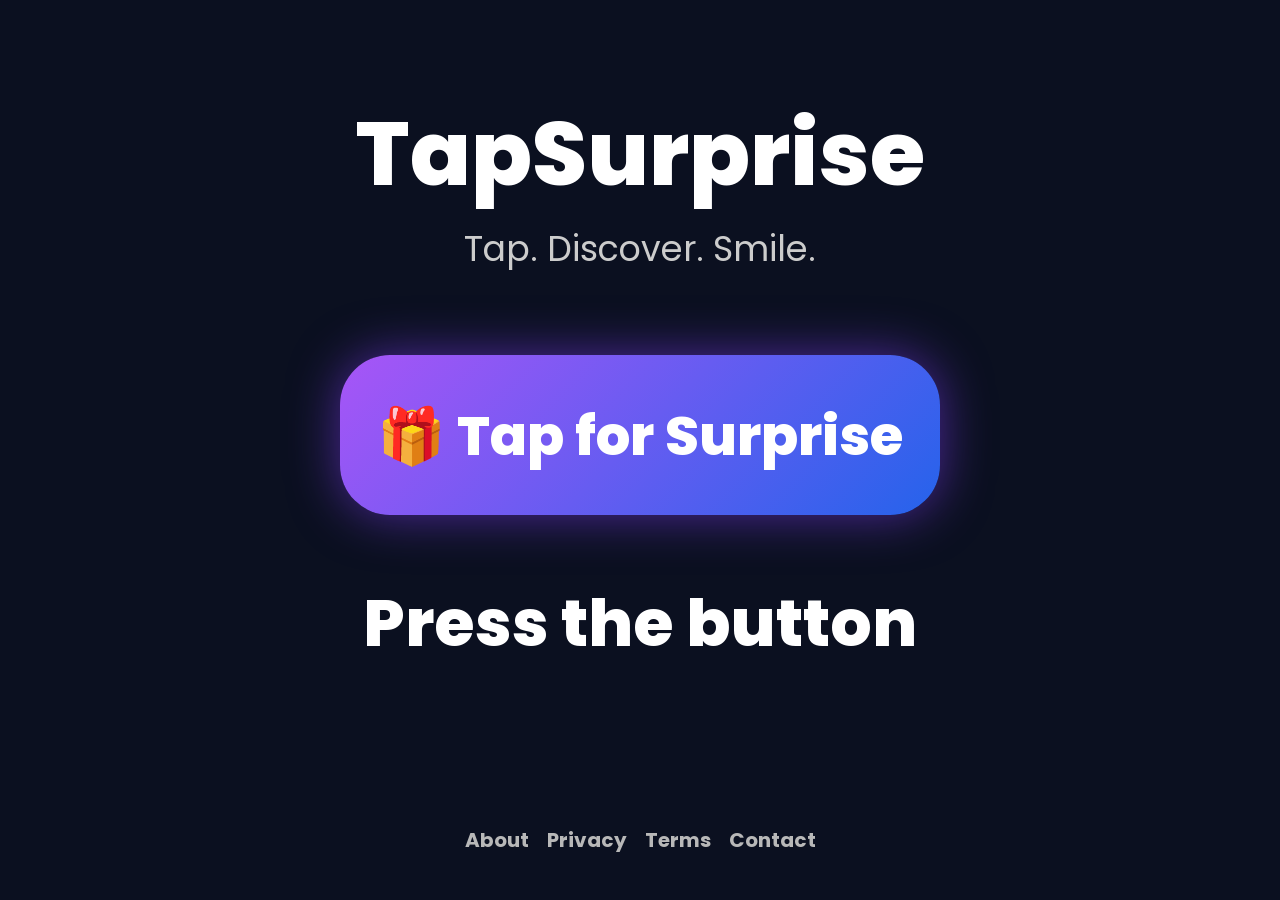
<file: index.html>
<!DOCTYPE html>
<html lang="en">

<head>
<meta charset="UTF-8">
<meta name="viewport" content="width=device-width, initial-scale=1.0">

<title>TapSurprise</title>

<link rel="preconnect" href="https://fonts.googleapis.com">
<link rel="preconnect" href="https://fonts.gstatic.com" crossorigin>
<link href="https://fonts.googleapis.com/css2?family=Poppins:wght@400;600;700;800&display=swap" rel="stylesheet">

<link rel="stylesheet" href="style.css">
<meta name="monetag" content="3af3a497e15d0e3b5e07cd4ceae7da37">
</head>

<body>

<main>

<h1>TapSurprise</h1>

<p class="tagline">
Tap. Discover. Smile.
</p>

<a href="surprise.html" id="surpriseBtn">
🎁 Tap for Surprise
</a>

<h2 id="result">
Press the button
</h2>

</main>

<footer class="footer-links">
<a href="about.html">About</a>
<a href="privacy.html">Privacy</a>
<a href="terms.html">Terms</a>
<a href="contact.html">Contact</a>
</footer>

<script src="surprises.js"></script>
<script src="script.js"></script>

</body>
</html>
</file>
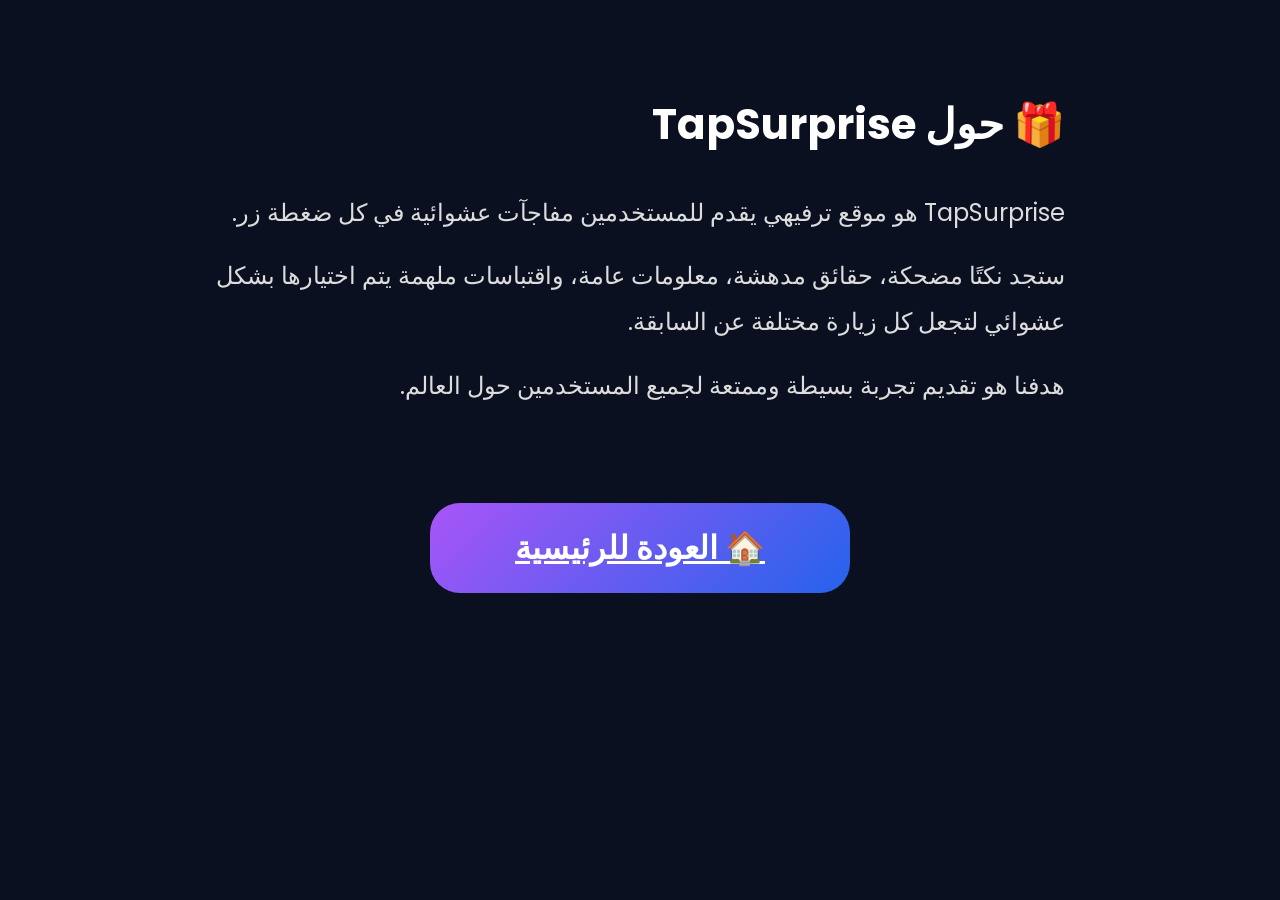
<file: about.html>
<!DOCTYPE html>
<html lang="ar" dir="rtl">
<head>
<meta charset="UTF-8">
<meta name="viewport" content="width=device-width, initial-scale=1.0">
<title>حول TapSurprise</title>
<link rel="stylesheet" href="style.css">
</head>

<body>

<div class="page">

<h1>🎁 حول TapSurprise</h1>

<p>
TapSurprise هو موقع ترفيهي يقدم للمستخدمين مفاجآت عشوائية في كل ضغطة زر.
</p>

<p>
ستجد نكتًا مضحكة، حقائق مدهشة، معلومات عامة، واقتباسات ملهمة يتم اختيارها بشكل عشوائي لتجعل كل زيارة مختلفة عن السابقة.
</p>

<p>
هدفنا هو تقديم تجربة بسيطة وممتعة لجميع المستخدمين حول العالم.
</p>
<div style="text-align:center;margin-top:35px;">
<a href="index.html" id="nextBtn">🏠 العودة للرئيسية</a>
</div>
</div>

</body>
</html>
</file>
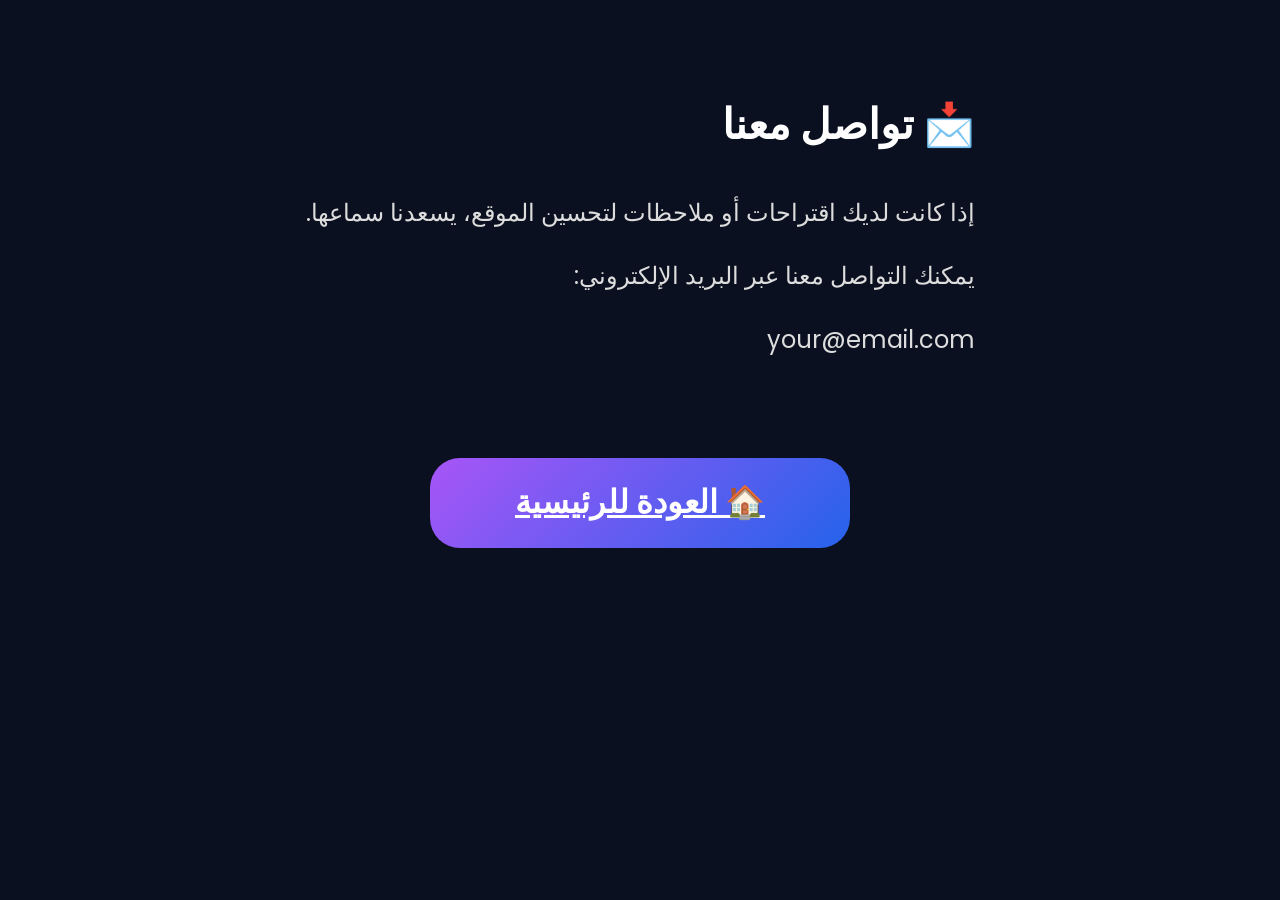
<file: contact.html>
<!DOCTYPE html>
<html lang="ar" dir="rtl">
<head>
<meta charset="UTF-8">
<meta name="viewport" content="width=device-width, initial-scale=1.0">
<title>تواصل معنا</title>
<link rel="stylesheet" href="style.css">
</head>

<body>

<div class="page">

<h1>📩 تواصل معنا</h1>

<p>
إذا كانت لديك اقتراحات أو ملاحظات لتحسين الموقع، يسعدنا سماعها.
</p>

<p>
يمكنك التواصل معنا عبر البريد الإلكتروني:
</p>

<p>
your@email.com
</p>
<div style="text-align:center;margin-top:35px;">
<a href="index.html" id="nextBtn">🏠 العودة للرئيسية</a>
</div>
</div>

</body>
</html>
</file>
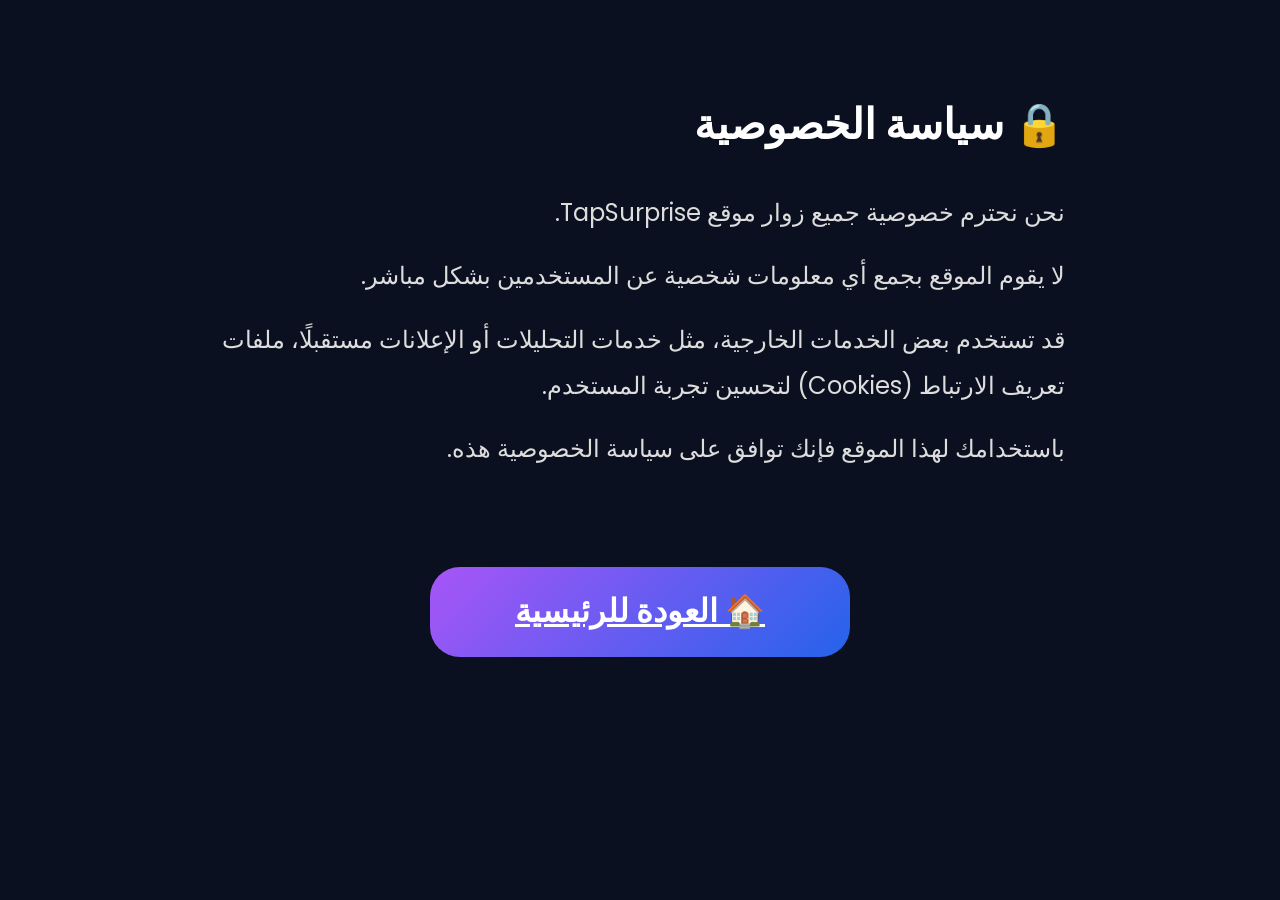
<file: privacy.html>
<!DOCTYPE html>
<html lang="ar" dir="rtl">
<head>
<meta charset="UTF-8">
<meta name="viewport" content="width=device-width, initial-scale=1.0">
<title>سياسة الخصوصية</title>
<link rel="stylesheet" href="style.css">
</head>

<body>

<div class="page">

<h1>🔒 سياسة الخصوصية</h1>

<p>
نحن نحترم خصوصية جميع زوار موقع TapSurprise.
</p>

<p>
لا يقوم الموقع بجمع أي معلومات شخصية عن المستخدمين بشكل مباشر.
</p>

<p>
قد تستخدم بعض الخدمات الخارجية، مثل خدمات التحليلات أو الإعلانات مستقبلًا، ملفات تعريف الارتباط (Cookies) لتحسين تجربة المستخدم.
</p>

<p>
باستخدامك لهذا الموقع فإنك توافق على سياسة الخصوصية هذه.
</p>
<div style="text-align:center;margin-top:35px;">
<a href="index.html" id="nextBtn">🏠 العودة للرئيسية</a>
</div>
</div>

</body>
</html>
</file>
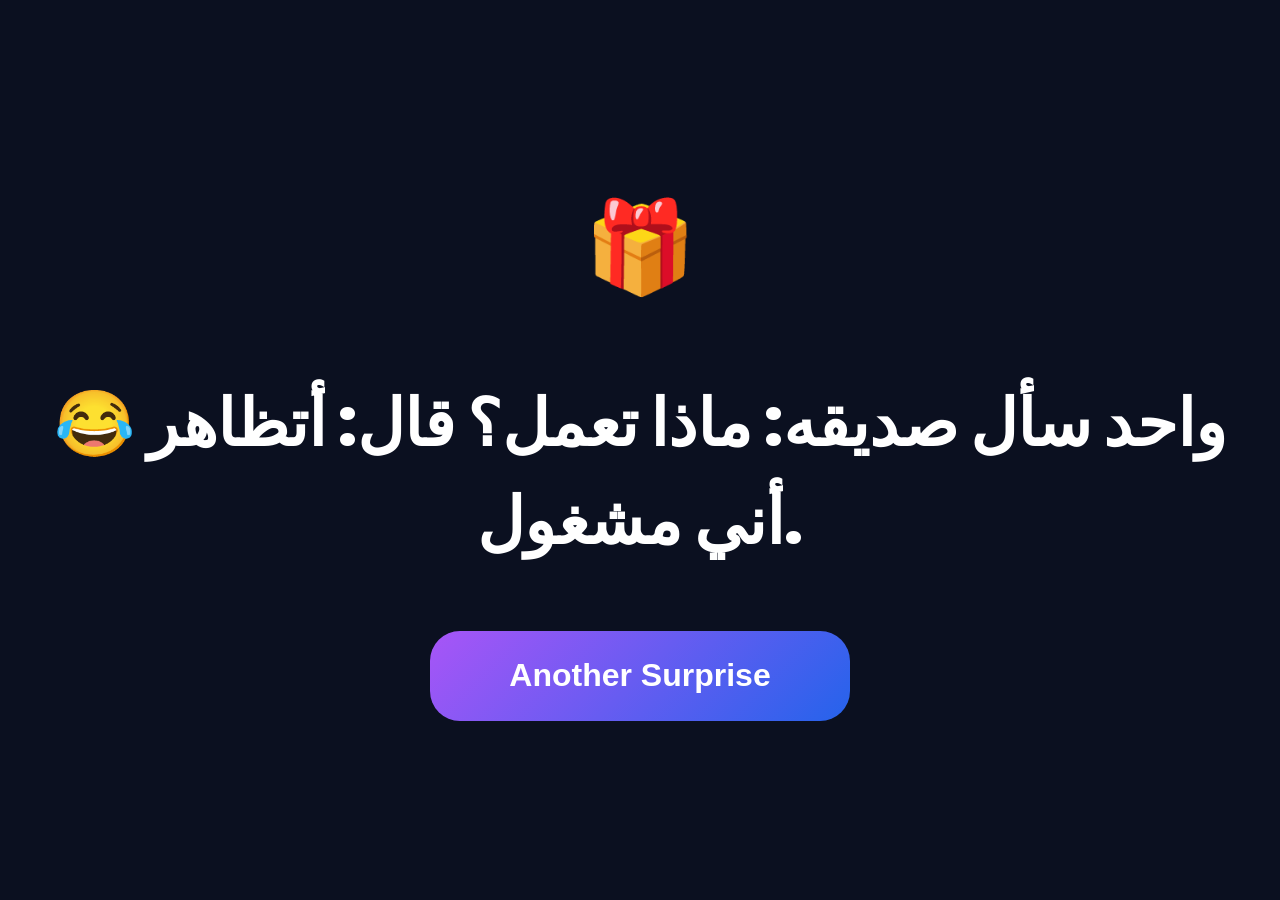
<file: surprise.html>
<!DOCTYPE html>
<html lang="en">
<head>
<meta charset="UTF-8">
<meta name="viewport" content="width=device-width, initial-scale=1.0">
<title>Surprise</title>

<link rel="stylesheet" href="style.css">
</head>

<body>

<main>

<h1>🎁</h1>

<h2 id="result">Loading...</h2>

<button id="nextBtn">
Another Surprise
</button>

</main>

<script src="surprises.js?v=2"></script>
<script src="surprise.js?v=2"></script>
</body>
</html>
</file>
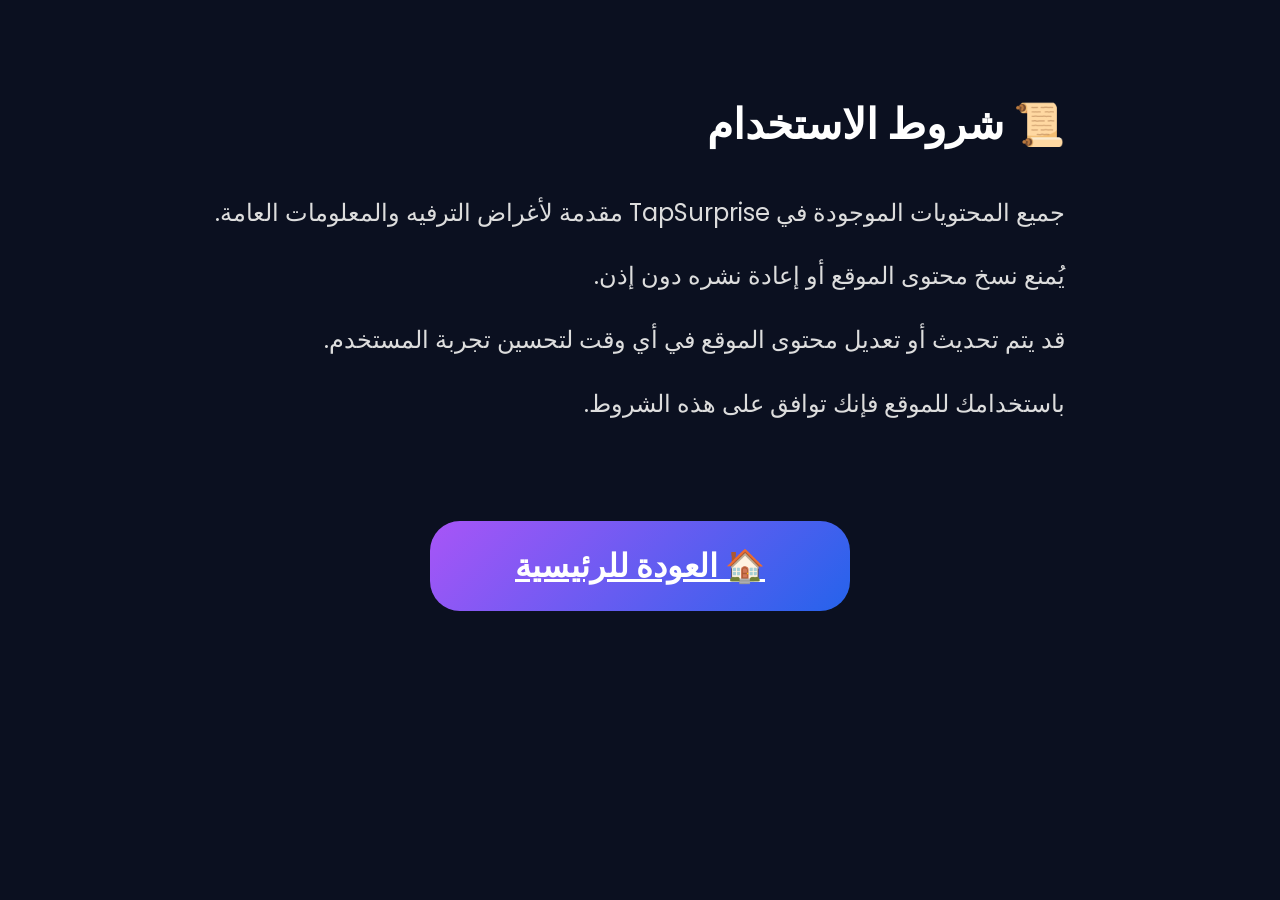
<file: terms.html>
<!DOCTYPE html>
<html lang="ar" dir="rtl">
<head>
<meta charset="UTF-8">
<meta name="viewport" content="width=device-width, initial-scale=1.0">
<title>شروط الاستخدام</title>
<link rel="stylesheet" href="style.css">
</head>

<body>

<div class="page">

<h1>📜 شروط الاستخدام</h1>

<p>
جميع المحتويات الموجودة في TapSurprise مقدمة لأغراض الترفيه والمعلومات العامة.
</p>

<p>
يُمنع نسخ محتوى الموقع أو إعادة نشره دون إذن.
</p>

<p>
قد يتم تحديث أو تعديل محتوى الموقع في أي وقت لتحسين تجربة المستخدم.
</p>

<p>
باستخدامك للموقع فإنك توافق على هذه الشروط.
</p>
<div style="text-align:center;margin-top:35px;">
<a href="index.html" id="nextBtn">🏠 العودة للرئيسية</a>
</div>
</div>

</body>
</html>
</file>
<file: style.css>
@import url('https://fonts.googleapis.com/css2?family=Poppins:wght@600;800&display=swap');

*{
margin:0;
padding:0;
box-sizing:border-box;
}

body{
font-family:'Poppins',sans-serif;
background:#0b1020;
color:white;
min-height:100vh;
display:flex;
flex-direction:column;
}

/* الصفحة الرئيسية */

main{
flex:1;
display:flex;
flex-direction:column;
justify-content:center;
align-items:center;
text-align:center;
padding:20px;
}

main h1{
font-size:90px;
font-weight:800;
}

.tagline{
font-size:35px;
margin-bottom:80px;
color:#ccc;
}

/* زر البداية */

#surpriseBtn{
display:inline-flex;
justify-content:center;
align-items:center;
text-decoration:none;
width:600px;
height:160px;
font-size:55px;
font-weight:800;
color:white;
background:linear-gradient(135deg,#a855f7,#2563eb);
border:none;
border-radius:50px;
cursor:pointer;
box-shadow:0 0 50px rgba(124,58,237,.6);
transition:.3s;
}

#surpriseBtn:hover{
transform:scale(1.05);
}

/* زر التالي */

#nextBtn{
display:inline-flex;
justify-content:center;
align-items:center;
margin-top:60px;
width:420px;
height:90px;
font-size:32px;
font-weight:700;
color:white;
background:linear-gradient(135deg,#a855f7,#2563eb);
border:none;
border-radius:30px;
cursor:pointer;
transition:.3s;
}

#nextBtn:hover{
transform:scale(1.05);
}

/* النتيجة */

#result{
margin-top:60px;
font-size:65px;
font-weight:800;
max-width:1200px;
color:white;
opacity:1;
transition:.25s;
}

.showAnimation{
animation:pop .35s ease;
}

@keyframes pop{
0%{
opacity:0;
transform:scale(.8);
}
100%{
opacity:1;
transform:scale(1);
}
}

/* الصفحات */


.page{
max-width:900px;
margin:60px auto;
padding:25px;
line-height:1.9;
text-align:right;
}

.page h1{
font-size:42px;
margin-bottom:25px;
}

.page p{
font-size:24px;
color:#ddd;
margin-bottom:18px;
}

/* شريط التنقل */

.navbar{
display:flex;
justify-content:center;
align-items:center;
flex-wrap:wrap;
gap:15px;
padding:20px;
background:#111827;
}

.navbar a{
color:white;
text-decoration:none;
font-size:20px;
font-weight:600;
padding:10px 18px;
border-radius:12px;
transition:.3s;
}

.navbar a:hover{
background:#7c3aed;
}

/* الفوتر */

footer{
height:120px;
display:flex;
justify-content:center;
align-items:center;
}

.ads{
width:90%;
max-width:728px;
height:90px;
border:2px dashed rgba(255,255,255,.3);
border-radius:16px;
}

/* الهواتف */

@media(max-width:600px){

main h1{
font-size:50px;
}

.tagline{
font-size:22px;
margin-bottom:40px;
}

#surpriseBtn{
width:85%;
max-width:350px;
height:90px;
font-size:26px;
padding:0 20px;
text-align:center;
}

#nextBtn{
width:80%;
height:70px;
font-size:22px;
}

#result{
font-size:28px;
margin-top:40px;
max-width:95%;
}

.page{
padding:18px;
}

.page h1{
font-size:30px;
}

.page p{
font-size:18px;
}

.navbar a{
font-size:16px;
padding:8px 12px;
}

}
.footer-links{
margin-top:20px;
display:flex;
justify-content:center;
align-items:center;
flex-wrap:wrap;
gap:18px;
}

.footer-links a{
color:#b8b8b8;
text-decoration:none;
font-size:20px;
font-weight:700;
}

.footer-links a:hover{
color:#a855f7;
}
</file>
